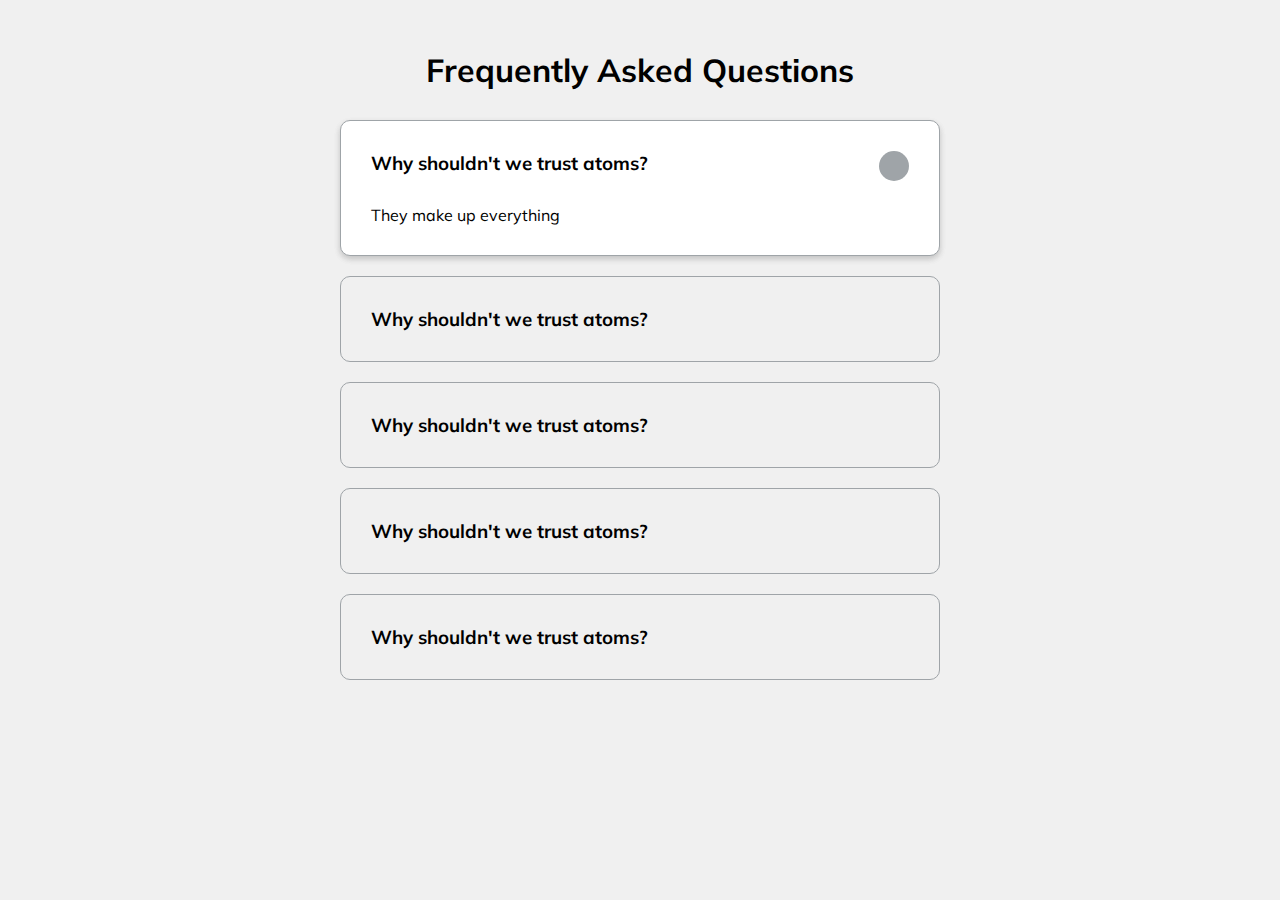
<file: index.html>
<!DOCTYPE html>
<html lang="en">
  <head>
    <meta charset="UTF-8" />
    <meta name="viewport" content="width=device-width, initial-scale=1.0" />
    <link
      rel="stylesheet"
      href="https://cdnjs.cloudflare.com/ajax/libs/font-awesome/6.6.0/css/all.min.css"
      integrity="sha512-Kc323vGBEqzTmouAECnVceyQqyqdsSiqLQISBL29aUW4U/M7pSPA/gEUZQqv1cwx4OnYxTxve5UMg5GT6L4JJg=="
      crossorigin="anonymous"
      referrerpolicy="no-referrer"
    />
    <link rel="stylesheet" href="style.css" />
    <title>FAQ</title>
  </head>
  <body>
    <h1>Frequently Asked Questions</h1>
    <div class="faq-container">
      <div class="faq active">
        <h3 class="faq-title">Why shouldn't we trust atoms?</h3>
        <p class="faq-text">They make up everything</p>
        <button class="faq-toggle">
          <i class="fas fa-chevron-down"></i>
          <i class="fas fa-times"></i>
        </button>
      </div>
      <div class="faq">
        <h3 class="faq-title">Why shouldn't we trust atoms?</h3>
        <p class="faq-text">They make up everything</p>
        <button class="faq-toggle">
          <i class="fas fa-chevron-down"></i>
          <i class="fas fa-times"></i>
        </button>
      </div>
      <div class="faq">
        <h3 class="faq-title">Why shouldn't we trust atoms?</h3>
        <p class="faq-text">They make up everything</p>
        <button class="faq-toggle">
          <i class="fas fa-chevron-down"></i>
          <i class="fas fa-times"></i>
        </button>
      </div>
      <div class="faq">
        <h3 class="faq-title">Why shouldn't we trust atoms?</h3>
        <p class="faq-text">They make up everything</p>
        <button class="faq-toggle">
          <i class="fas fa-chevron-down"></i>
          <i class="fas fa-times"></i>
        </button>
      </div>
      <div class="faq">
        <h3 class="faq-title">Why shouldn't we trust atoms?</h3>
        <p class="faq-text">They make up everything</p>
        <button class="faq-toggle">
          <i class="fas fa-chevron-down"></i>
          <i class="fas fa-times"></i>
        </button>
      </div>
    </div>
    <script src="script.js"></script>
  </body>
</html>
</file>
<file: style.css>
@import url('https://fonts.googleapis.com/css?family=Muli&display=swap');

* {
  box-sizing: border-box;
}

body {
  font-family: 'Muli', sans-serif;
  background-color: #f0f0f0;
}

h1 {
  margin: 50px 0 30px;
  text-align: center;
}

.faq-container {
  max-width: 600px;
  margin: 0 auto;
}

.faq {
  background-color: transparent;
  border: 1px solid #9fa4a8;
  border-radius: 10px;
  margin: 20px 0;
  padding: 30px;
  position: relative;
  overflow: hidden;
  transition: 0.3 ease;
}

.faq.active {
  background-color: #fff;
  box-shadow: 0 3px 6px rgba(0, 0, 0, 0.1), 0 3px 6px rgba(0, 0, 0, 0.1);
}

.faq.active::before,
.faq.faq.active::after {
  content: '\f075';
  font-family: 'Font Awesome 5 Free';
  color: #2ecc71;
  font-size: 7rem;
  position: absolute;
  opacity: 0.2;
  top: 20px;
  left: 20px;
  z-index: 0;
}

.faq.active::before {
  color: #3498db;
  top: -10px;
  left: -30px;
  transform: rotateY(180deg);
}

.faq-title {
  margin: 0 35px 0 0;
}

.faq-text {
  display: none;
  margin: 30px 0 0;
}

.faq.active .faq-text {
  display: block;
}

.faq-toggle {
  background-color: transparent;
  border: 0;
  border-radius: 50%;
  cursor: pointer;
  display: flex;
  align-items: center;
  justify-content: center;
  font-size: 16px;
  padding: 0;
  position: absolute;
  top: 30px;
  right: 30px;
  height: 30px;
  width: 30px;
}

.faq-toggle:focus {
  outline: 0;
}

.faq-toggle .fa-times {
  display: none;
}

.faq.active .faq-toggle .fa-times {
  color: #fff;
  display: block;
}

.faq.active .faq-toggle .fa-chevron-down {
  display: none;
}

.faq.active .faq-toggle {
  background-color: #9fa4a8;
}
</file>
